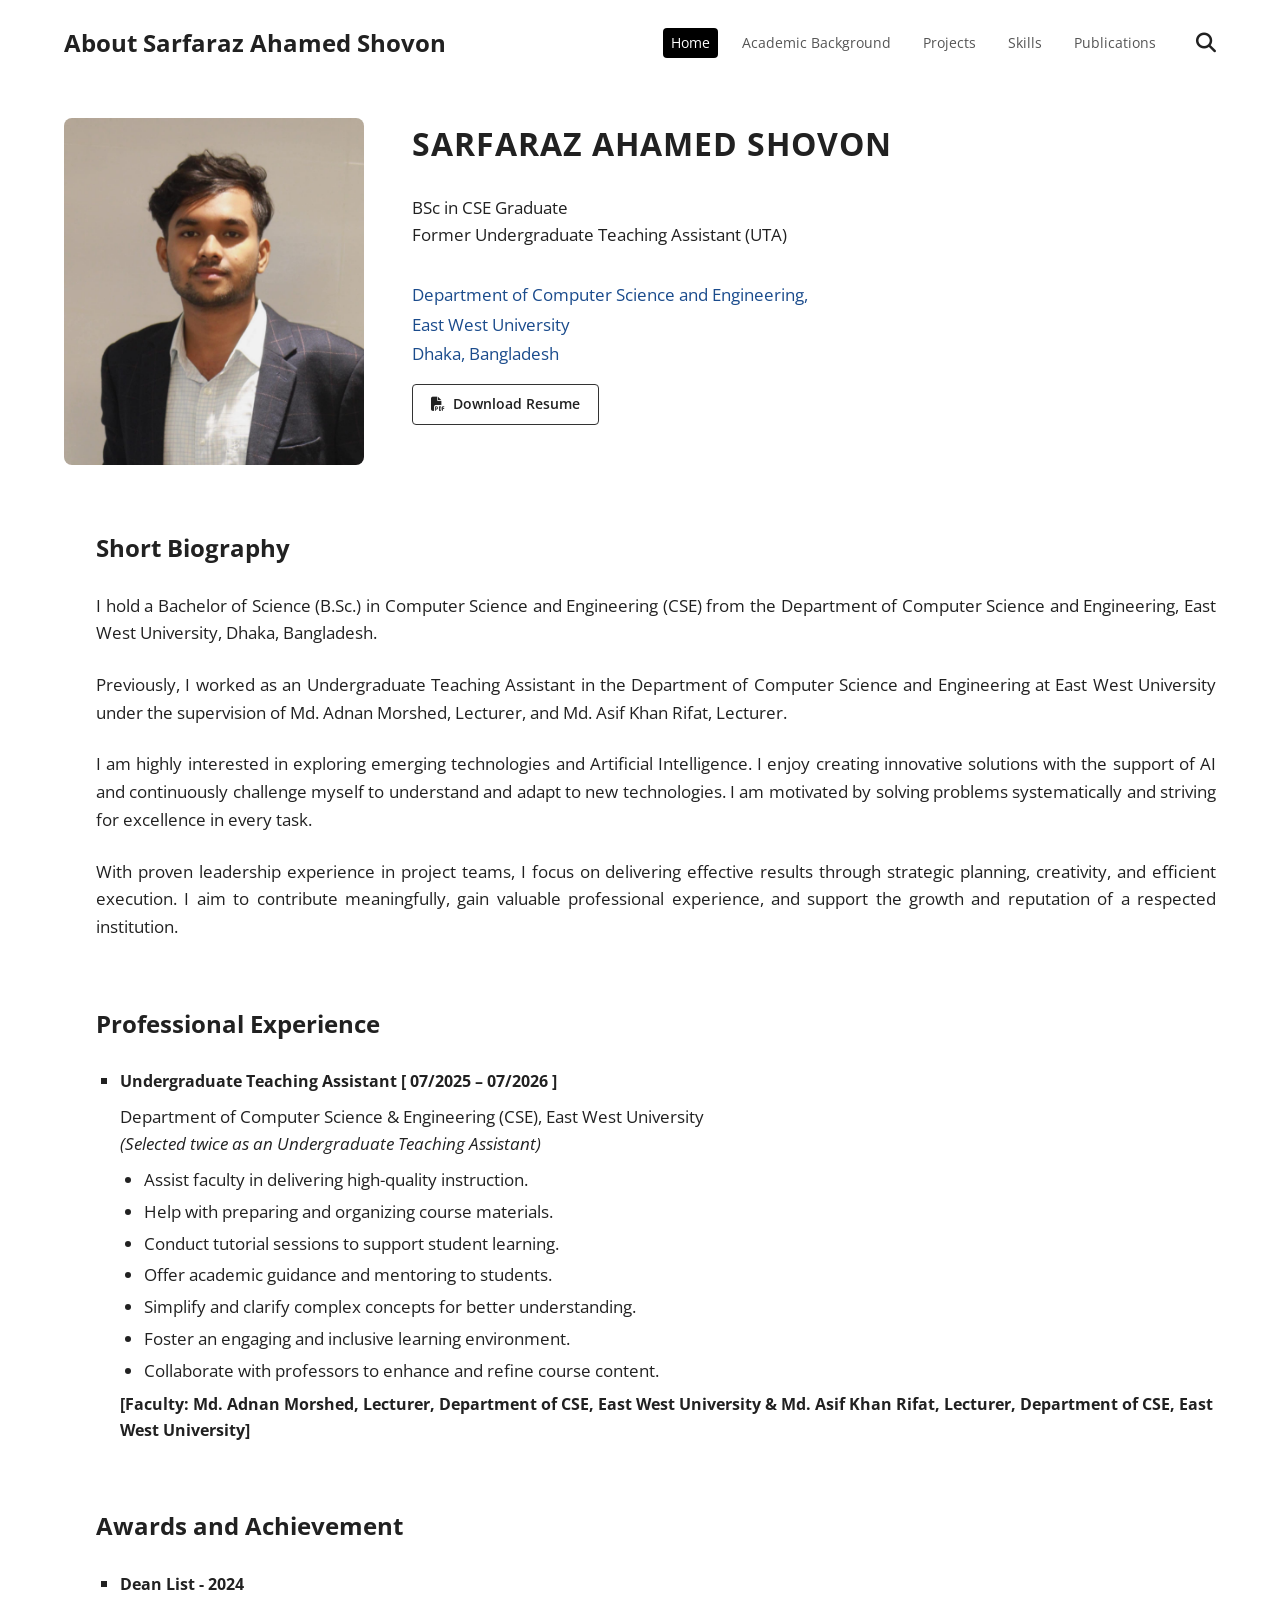
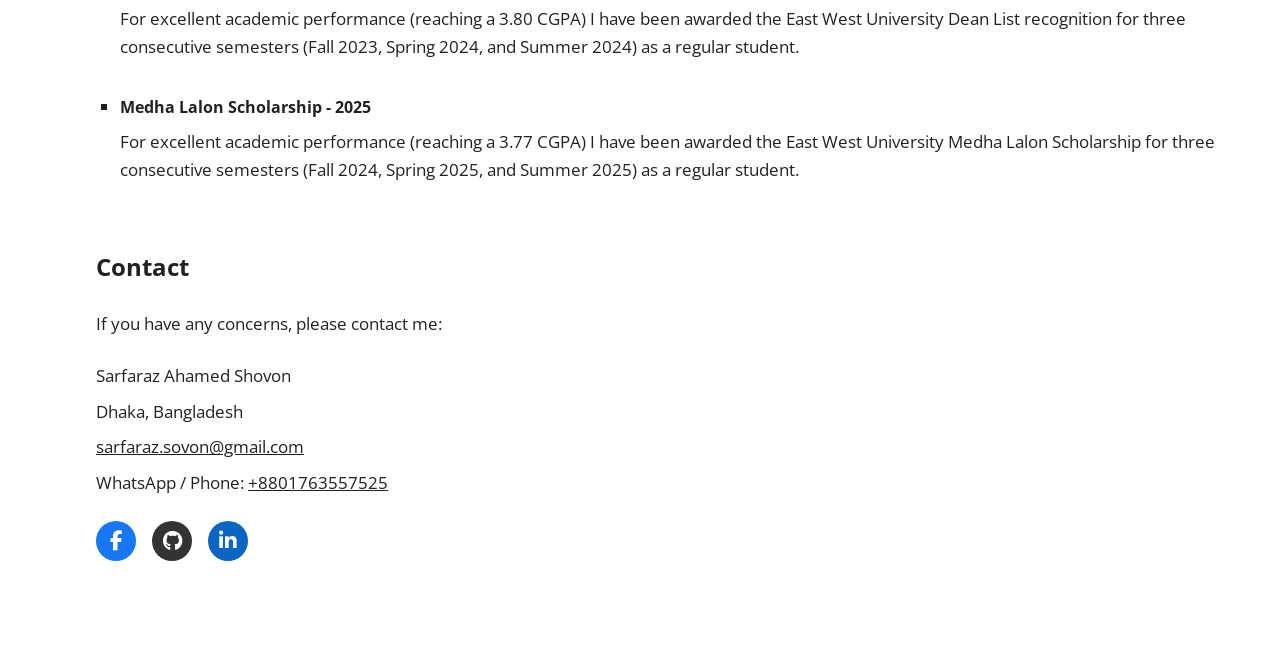
<file: index.html>
<!DOCTYPE html>
<html lang="en">
<head>
  <meta charset="UTF-8">
  <meta name="viewport" content="width=device-width, initial-scale=1.0">
  <meta name="description" content="Sarfaraz Ahamed Shovon - Portfolio">
  <title>Sarfaraz Ahamed Shovon | Portfolio</title>
  <link rel="icon" type="image/jpeg" href="images/profile.jpg">
  
  <!-- Font Awesome for Icons -->
  <link rel="stylesheet" href="https://cdnjs.cloudflare.com/ajax/libs/font-awesome/6.5.1/css/all.min.css">
  
  <!-- Custom Styles -->
  <link rel="stylesheet" href="style.css">
</head>
<body>

  <div class="container">
    <!-- Overlay for mobile menu -->
    <div class="menu-overlay" id="menuOverlay"></div>

    <!-- Header -->
    <header class="header">
      <div class="header-brand">
        <i class="fas fa-bars mobile-menu-btn" id="mobileMenuBtn"></i>
        <div class="site-title">About Sarfaraz Ahamed Shovon</div>
      </div>
      <nav class="nav" id="mainNav">
        <i class="fas fa-times close-menu-btn" id="closeMenuBtn"></i>
        <div class="nav-links">
          <a href="index.html" class="nav-link active">Home</a>
          <a href="academic.html" class="nav-link">Academic Background</a>
          <a href="projects.html" class="nav-link">Projects</a>
          <a href="skills.html" class="nav-link">Skills</a>
          <a href="publications.html" class="nav-link">Publications</a>
        </div>
      </nav>
      <i class="fas fa-search nav-search" id="searchBtn" style="cursor: pointer;"></i>
    </header>

    <!-- Main Content -->
    <main class="main-content">
      
      <!-- Hero Section -->
      <section class="hero">
        <div class="hero-image">
          <img src="images/profile.jpg" alt="Sarfaraz Ahamed Shovon">
        </div>
        <div class="hero-info">
          <h1 class="hero-name">SARFARAZ AHAMED SHOVON</h1>
          <div class="hero-details">
            <p class="hero-title">BSc in CSE Graduate<br>Former Undergraduate Teaching Assistant (UTA)</p>
            <div class="hero-affiliation">
              <p>Department of Computer Science and Engineering,</p>
              <p>East West University</p>
              <p>Dhaka, Bangladesh</p>
            </div>
            <div class="hero-action" style="margin-top: var(--space-3);">
              <a href="https://drive.google.com/uc?export=download&id=1s55cXIl7aJNW95Kx0sTf9O6nR734k5rl" target="_blank" rel="noopener noreferrer" download class="btn-resume">
                <i class="fas fa-file-pdf"></i> Download Resume
              </a>
            </div>
          </div>
        </div>
      </section>

      <!-- Biography Section -->
      <section class="section" id="biography">
        <h2 class="section-title">Short Biography</h2>
        <div class="content-text">
          <p>I hold a Bachelor of Science (B.Sc.) in Computer Science and Engineering (CSE) from the Department of Computer Science and Engineering, East West University, Dhaka, Bangladesh.</p>
          <p>Previously, I worked as an Undergraduate Teaching Assistant in the Department of Computer Science and Engineering at East West University under the supervision of Md. Adnan Morshed, Lecturer, and Md. Asif Khan Rifat, Lecturer.</p>
          <p>I am highly interested in exploring emerging technologies and Artificial Intelligence. I enjoy creating innovative solutions with the support of AI and continuously challenge myself to understand and adapt to new technologies. I am motivated by solving problems systematically and striving for excellence in every task.</p>
          <p>With proven leadership experience in project teams, I focus on delivering effective results through strategic planning, creativity, and efficient execution. I aim to contribute meaningfully, gain valuable professional experience, and support the growth and reputation of a respected institution.</p>
        </div>
      </section>

      <!-- Experience Section -->
      <section class="section" id="experience">
        <h2 class="section-title">Professional Experience</h2>
        <ul class="experience-list">
          <li class="experience-item">
            <strong>Undergraduate Teaching Assistant [ 07/2025 – 07/2026 ]</strong>
            <p>Department of Computer Science & Engineering (CSE), East West University</p>
            <p><em>(Selected twice as an Undergraduate Teaching Assistant)</em></p>
            
            <ul class="experience-details">
              <li>Assist faculty in delivering high-quality instruction.</li>
              <li>Help with preparing and organizing course materials.</li>
              <li>Conduct tutorial sessions to support student learning.</li>
              <li>Offer academic guidance and mentoring to students.</li>
              <li>Simplify and clarify complex concepts for better understanding.</li>
              <li>Foster an engaging and inclusive learning environment.</li>
              <li>Collaborate with professors to enhance and refine course content.</li>
            </ul>
            <p><strong>[Faculty: Md. Adnan Morshed, Lecturer, Department of CSE, East West University & Md. Asif Khan Rifat, Lecturer, Department of CSE, East West University]</strong></p>
          </li>
        </ul>
      </section>

      <!-- Awards Section -->
      <section class="section" id="awards">
        <h2 class="section-title">Awards and Achievement</h2>
        <ul class="awards-list">
          <li class="award-item">
            <strong>Dean List - 2024</strong>
            <p>For excellent academic performance (reaching a 3.80 CGPA) I have been awarded the East West University Dean List recognition for three consecutive semesters (Fall 2023, Spring 2024, and Summer 2024) as a regular student.</p>
          </li>
          <li class="award-item">
            <strong>Medha Lalon Scholarship - 2025</strong>
            <p>For excellent academic performance (reaching a 3.77 CGPA) I have been awarded the East West University Medha Lalon Scholarship for three consecutive semesters (Fall 2024, Spring 2025, and Summer 2025) as a regular student.</p>
          </li>
        </ul>
      </section>

      <!-- Contact Section -->
      <section class="section" id="contact">
        <h2 class="section-title">Contact</h2>
        <div class="contact-info">
          <p>If you have any concerns, please contact me:</p>
          <p>Sarfaraz Ahamed Shovon</p>
          <p>Dhaka, Bangladesh</p>
          <p><a href="mailto:sarfaraz.sovon@gmail.com" style="color: inherit; text-decoration: underline;">sarfaraz.sovon@gmail.com</a></p>
          <p>WhatsApp / Phone: <a href="https://wa.me/8801763557525" target="_blank" style="color: inherit; text-decoration: underline;">+8801763557525</a></p>
        </div>
        
        <div class="social-icons">
          <a href="https://m.facebook.com/sarfarazahamed.shovon.5/" target="_blank" class="social-icon icon-facebook" aria-label="Facebook">
            <i class="fab fa-facebook-f"></i>
          </a>
          <a href="https://github.com/shovon021" target="_blank" class="social-icon icon-github" aria-label="GitHub">
            <i class="fab fa-github"></i>
          </a>
          <a href="https://www.linkedin.com/in/sarfaraz-ahamed-shovon-49422b405" target="_blank" class="social-icon icon-linkedin" aria-label="LinkedIn">
            <i class="fab fa-linkedin-in"></i>
          </a>
        </div>
      </section>

    </main>
  </div>

  <script src="script.js"></script>
</body>
</html>
</file>
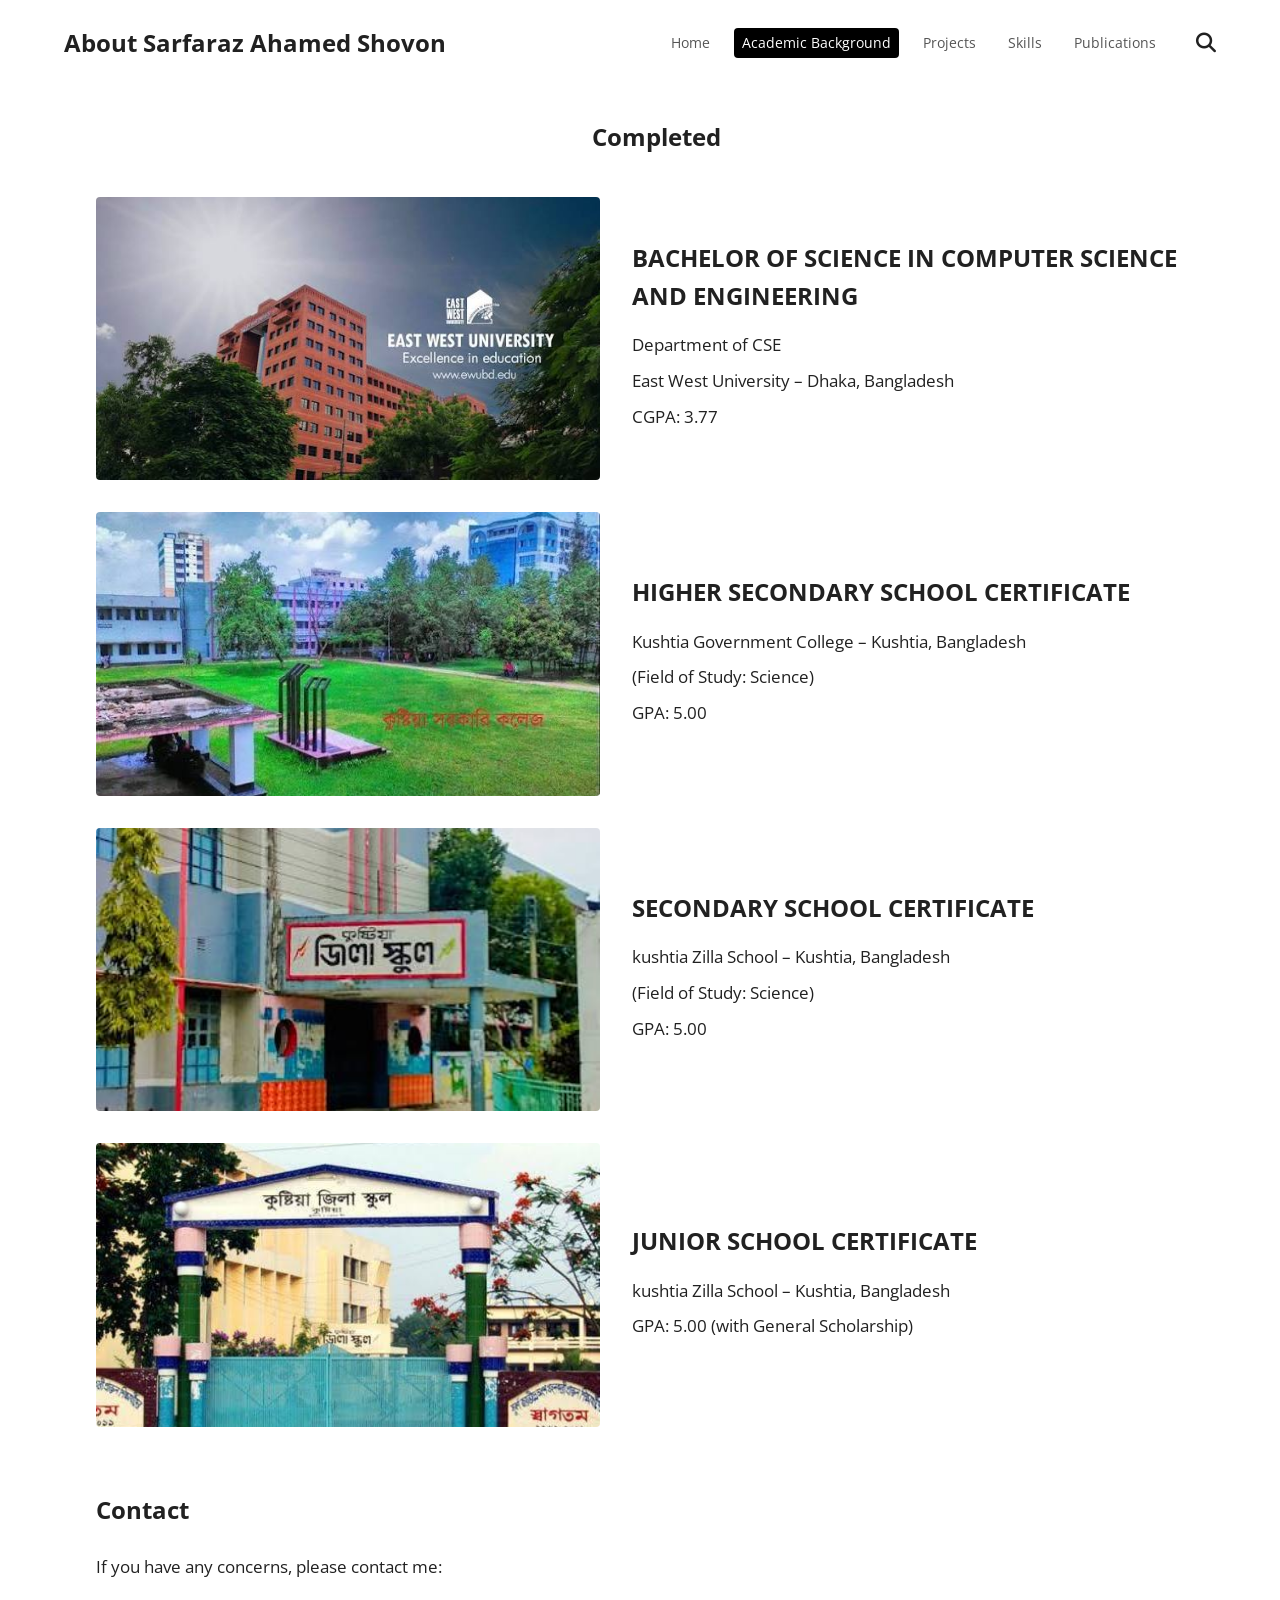
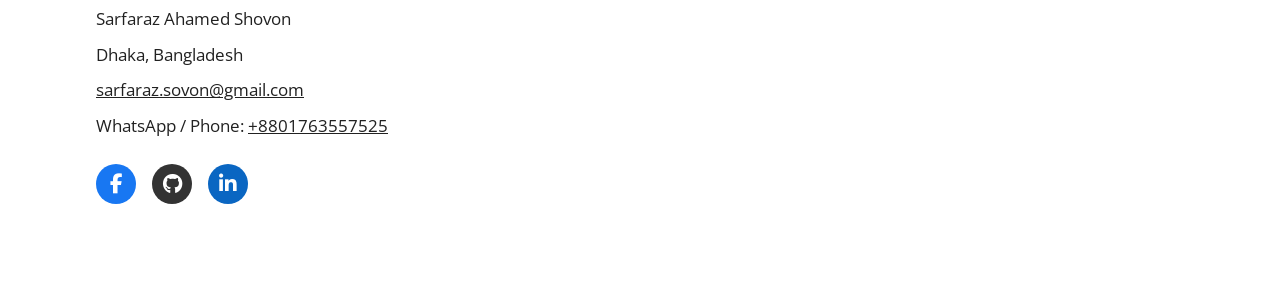
<file: academic.html>
<!DOCTYPE html>
<html lang="en">
<head>
  <meta charset="UTF-8">
  <meta name="viewport" content="width=device-width, initial-scale=1.0">
  <meta name="description" content="Sarfaraz Ahamed Shovon - Academic Background">
  <title>Academic Background | Sarfaraz Ahamed Shovon</title>
  <link rel="icon" type="image/jpeg" href="images/profile.jpg">
  
  <!-- Font Awesome for Icons -->
  <link rel="stylesheet" href="https://cdnjs.cloudflare.com/ajax/libs/font-awesome/6.5.1/css/all.min.css">
  
  <!-- Custom Styles -->
  <link rel="stylesheet" href="style.css">
</head>
<body>

  <div class="container">
    <!-- Overlay for mobile menu -->
    <div class="menu-overlay" id="menuOverlay"></div>

    <!-- Header -->
    <header class="header">
      <div class="header-brand">
        <i class="fas fa-bars mobile-menu-btn" id="mobileMenuBtn"></i>
        <div class="site-title">About Sarfaraz Ahamed Shovon</div>
      </div>
      <nav class="nav" id="mainNav">
        <i class="fas fa-times close-menu-btn" id="closeMenuBtn"></i>
        <div class="nav-links">
          <a href="index.html" class="nav-link">Home</a>
          <a href="academic.html" class="nav-link active">Academic Background</a>
          <a href="projects.html" class="nav-link">Projects</a>
          <a href="skills.html" class="nav-link">Skills</a>
          <a href="publications.html" class="nav-link">Publications</a>
        </div>
      </nav>
      <i class="fas fa-search nav-search" id="searchBtn" style="cursor: pointer;"></i>
    </header>

    <!-- Main Content -->
    <main class="main-content">
      
      <!-- Academic Section -->
      <section class="section">
        <h2 class="section-title text-center" style="margin-bottom: 40px;">Completed</h2>
        
        <div class="academic-card">
          <div class="academic-image">
            <img src="images/uni.jpg" alt="East West University">
          </div>
          <div class="academic-details">
            <h3 class="degree-title">BACHELOR OF SCIENCE IN COMPUTER SCIENCE AND ENGINEERING</h3>
            <p>Department of CSE</p>
            <p>East West University – Dhaka, Bangladesh</p>
            <p>CGPA: 3.77</p>
          </div>
        </div>

        <div class="academic-card">
          <div class="academic-image">
            <img src="images/college.jpg" alt="Kushtia Government College">
          </div>
          <div class="academic-details">
            <h3 class="degree-title">HIGHER SECONDARY SCHOOL CERTIFICATE</h3>
            <p>Kushtia Government College – Kushtia, Bangladesh</p>
            <p>(Field of Study: Science)</p>
            <p>GPA: 5.00</p>
          </div>
        </div>

        <div class="academic-card">
          <div class="academic-image">
            <img src="images/school.jpg" alt="Kushtia Zilla School">
          </div>
          <div class="academic-details">
            <h3 class="degree-title">SECONDARY SCHOOL CERTIFICATE</h3>
            <p>kushtia Zilla School – Kushtia, Bangladesh</p>
            <p>(Field of Study: Science)</p>
            <p>GPA: 5.00</p>
          </div>
        </div>

        <div class="academic-card">
          <div class="academic-image">
            <img src="images/schoolJSC.jpg" alt="Kushtia Zilla School JSC">
          </div>
          <div class="academic-details">
            <h3 class="degree-title">JUNIOR SCHOOL CERTIFICATE</h3>
            <p>kushtia Zilla School – Kushtia, Bangladesh</p>
            <p>GPA: 5.00 (with General Scholarship)</p>
          </div>
        </div>

      </section>

      <!-- Contact Section -->
      <section class="section" style="margin-top: 60px;">
        <h2 class="section-title">Contact</h2>
        <div class="contact-info">
          <p>If you have any concerns, please contact me:</p>
          <p>Sarfaraz Ahamed Shovon</p>
          <p>Dhaka, Bangladesh</p>
          <p><a href="mailto:sarfaraz.sovon@gmail.com" style="color: inherit; text-decoration: underline;">sarfaraz.sovon@gmail.com</a></p>
          <p>WhatsApp / Phone: <a href="https://wa.me/8801763557525" target="_blank" style="color: inherit; text-decoration: underline;">+8801763557525</a></p>
        </div>
        
        <div class="social-icons">
          <a href="https://m.facebook.com/sarfarazahamed.shovon.5/" target="_blank" class="social-icon icon-facebook" aria-label="Facebook">
            <i class="fab fa-facebook-f"></i>
          </a>
          <a href="https://github.com/shovon021" target="_blank" class="social-icon icon-github" aria-label="GitHub">
            <i class="fab fa-github"></i>
          </a>
          <a href="https://www.linkedin.com/in/sarfaraz-ahamed-shovon-49422b405" target="_blank" class="social-icon icon-linkedin" aria-label="LinkedIn">
            <i class="fab fa-linkedin-in"></i>
          </a>
        </div>
      </section>

    </main>
  </div>
  
  <script src="script.js"></script>
</body>
</html>
</file>
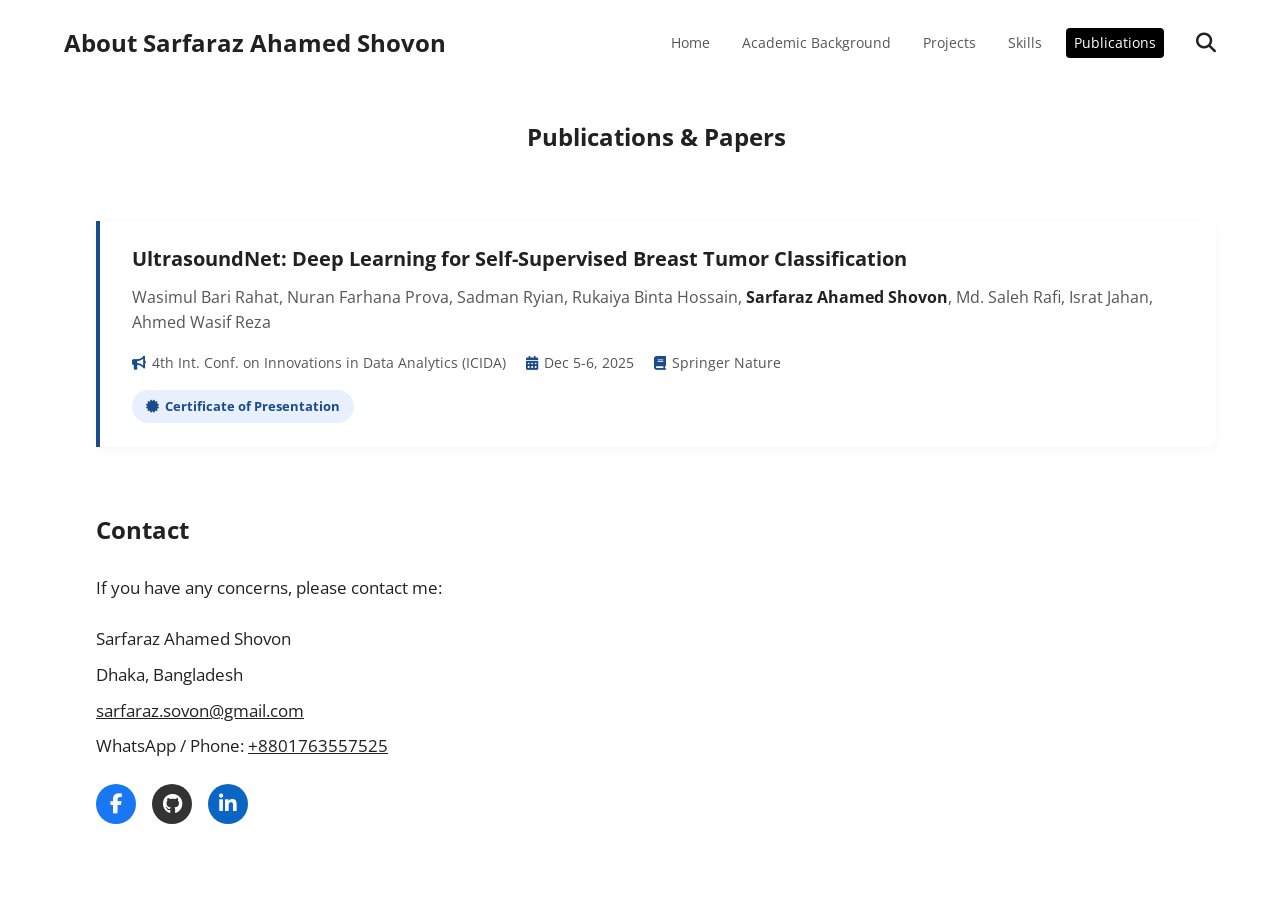
<file: publications.html>
<!DOCTYPE html>
<html lang="en">
<head>
  <meta charset="UTF-8">
  <meta name="viewport" content="width=device-width, initial-scale=1.0">
  <meta name="description" content="Sarfaraz Ahamed Shovon - Publications">
  <title>Publications | Sarfaraz Ahamed Shovon</title>
  <link rel="icon" type="image/jpeg" href="images/profile.jpg">
  
  <!-- Font Awesome for Icons -->
  <link rel="stylesheet" href="https://cdnjs.cloudflare.com/ajax/libs/font-awesome/6.5.1/css/all.min.css">
  
  <!-- Custom Styles -->
  <link rel="stylesheet" href="style.css">
</head>
<body>
  <div class="container">
    <div class="menu-overlay" id="menuOverlay"></div>

    <!-- Header -->
    <header class="header">
      <div class="header-brand">
        <i class="fas fa-bars mobile-menu-btn" id="mobileMenuBtn"></i>
        <div class="site-title">About Sarfaraz Ahamed Shovon</div>
      </div>
      <nav class="nav" id="mainNav">
        <i class="fas fa-times close-menu-btn" id="closeMenuBtn"></i>
        <div class="nav-links">
          <a href="index.html" class="nav-link">Home</a>
          <a href="academic.html" class="nav-link">Academic Background</a>
          <a href="projects.html" class="nav-link">Projects</a>
          <a href="skills.html" class="nav-link">Skills</a>
          <a href="publications.html" class="nav-link active">Publications</a>
        </div>
      </nav>
      <i class="fas fa-search nav-search" id="searchBtn" style="cursor: pointer;"></i>
    </header>

    <!-- Main Content -->
    <main class="main-content">
      
      <section class="section">
        <h2 class="section-title text-center">Publications & Papers</h2>
      </section>

      <section class="section">
        <ul style="list-style: none; padding: 0;">
          <li style="padding: var(--space-4) var(--space-5); border-left: 4px solid #1a4b8c; background-color: var(--color-surface-base); box-shadow: 0 2px 10px rgba(0,0,0,0.04); border-radius: 0 8px 8px 0; margin-bottom: var(--space-4);">
            
            <h3 style="color: var(--color-text-primary); font-size: 20px; font-weight: bold; margin-bottom: 12px; line-height: 1.4;">
              UltrasoundNet: Deep Learning for Self-Supervised Breast Tumor Classification
            </h3>
            
            <p style="color: var(--color-text-secondary); margin-bottom: 16px; font-size: 16px; line-height: 1.6;">
              Wasimul Bari Rahat, Nuran Farhana Prova, Sadman Ryian, Rukaiya Binta Hossain, <strong style="color: var(--color-text-primary);">Sarfaraz Ahamed Shovon</strong>, Md. Saleh Rafi, Israt Jahan, Ahmed Wasif Reza
            </p>
            
            <div style="display: flex; flex-wrap: wrap; gap: 20px; color: var(--color-text-secondary); font-size: 14px; margin-bottom: 16px;">
              <span style="display: flex; align-items: center;"><i class="fas fa-bullhorn" style="margin-right: 6px; color: #1a4b8c;"></i> 4th Int. Conf. on Innovations in Data Analytics (ICIDA)</span>
              <span style="display: flex; align-items: center;"><i class="fas fa-calendar-alt" style="margin-right: 6px; color: #1a4b8c;"></i> Dec 5-6, 2025</span>
              <span style="display: flex; align-items: center;"><i class="fas fa-book" style="margin-right: 6px; color: #1a4b8c;"></i> Springer Nature</span>
            </div>
            
            <div style="margin-top: 16px;">
              <span style="display: inline-flex; align-items: center; font-size: 13px; font-weight: bold; color: #1a4b8c; background-color: #e8f0fe; padding: 6px 14px; border-radius: 20px;">
                <i class="fas fa-certificate" style="margin-right: 6px;"></i> Certificate of Presentation
              </span>
            </div>

          </li>
        </ul>
      </section>

      <!-- Contact Section -->
      <section class="section" style="margin-top: 60px;">
        <h2 class="section-title">Contact</h2>
        <div class="contact-info">
          <p>If you have any concerns, please contact me:</p>
          <p>Sarfaraz Ahamed Shovon</p>
          <p>Dhaka, Bangladesh</p>
          <p><a href="mailto:sarfaraz.sovon@gmail.com" style="color: inherit; text-decoration: underline;">sarfaraz.sovon@gmail.com</a></p>
          <p>WhatsApp / Phone: <a href="https://wa.me/8801763557525" target="_blank" style="color: inherit; text-decoration: underline;">+8801763557525</a></p>
        </div>
        
        <div class="social-icons">
          <a href="https://m.facebook.com/sarfarazahamed.shovon.5/" target="_blank" class="social-icon icon-facebook" aria-label="Facebook">
            <i class="fab fa-facebook-f"></i>
          </a>
          <a href="https://github.com/shovon021" target="_blank" class="social-icon icon-github" aria-label="GitHub">
            <i class="fab fa-github"></i>
          </a>
          <a href="https://www.linkedin.com/in/sarfaraz-ahamed-shovon-49422b405" target="_blank" class="social-icon icon-linkedin" aria-label="LinkedIn">
            <i class="fab fa-linkedin-in"></i>
          </a>
        </div>
      </section>

    </main>
  </div>
  
  <script src="script.js"></script>
</body>
</html>
</file>
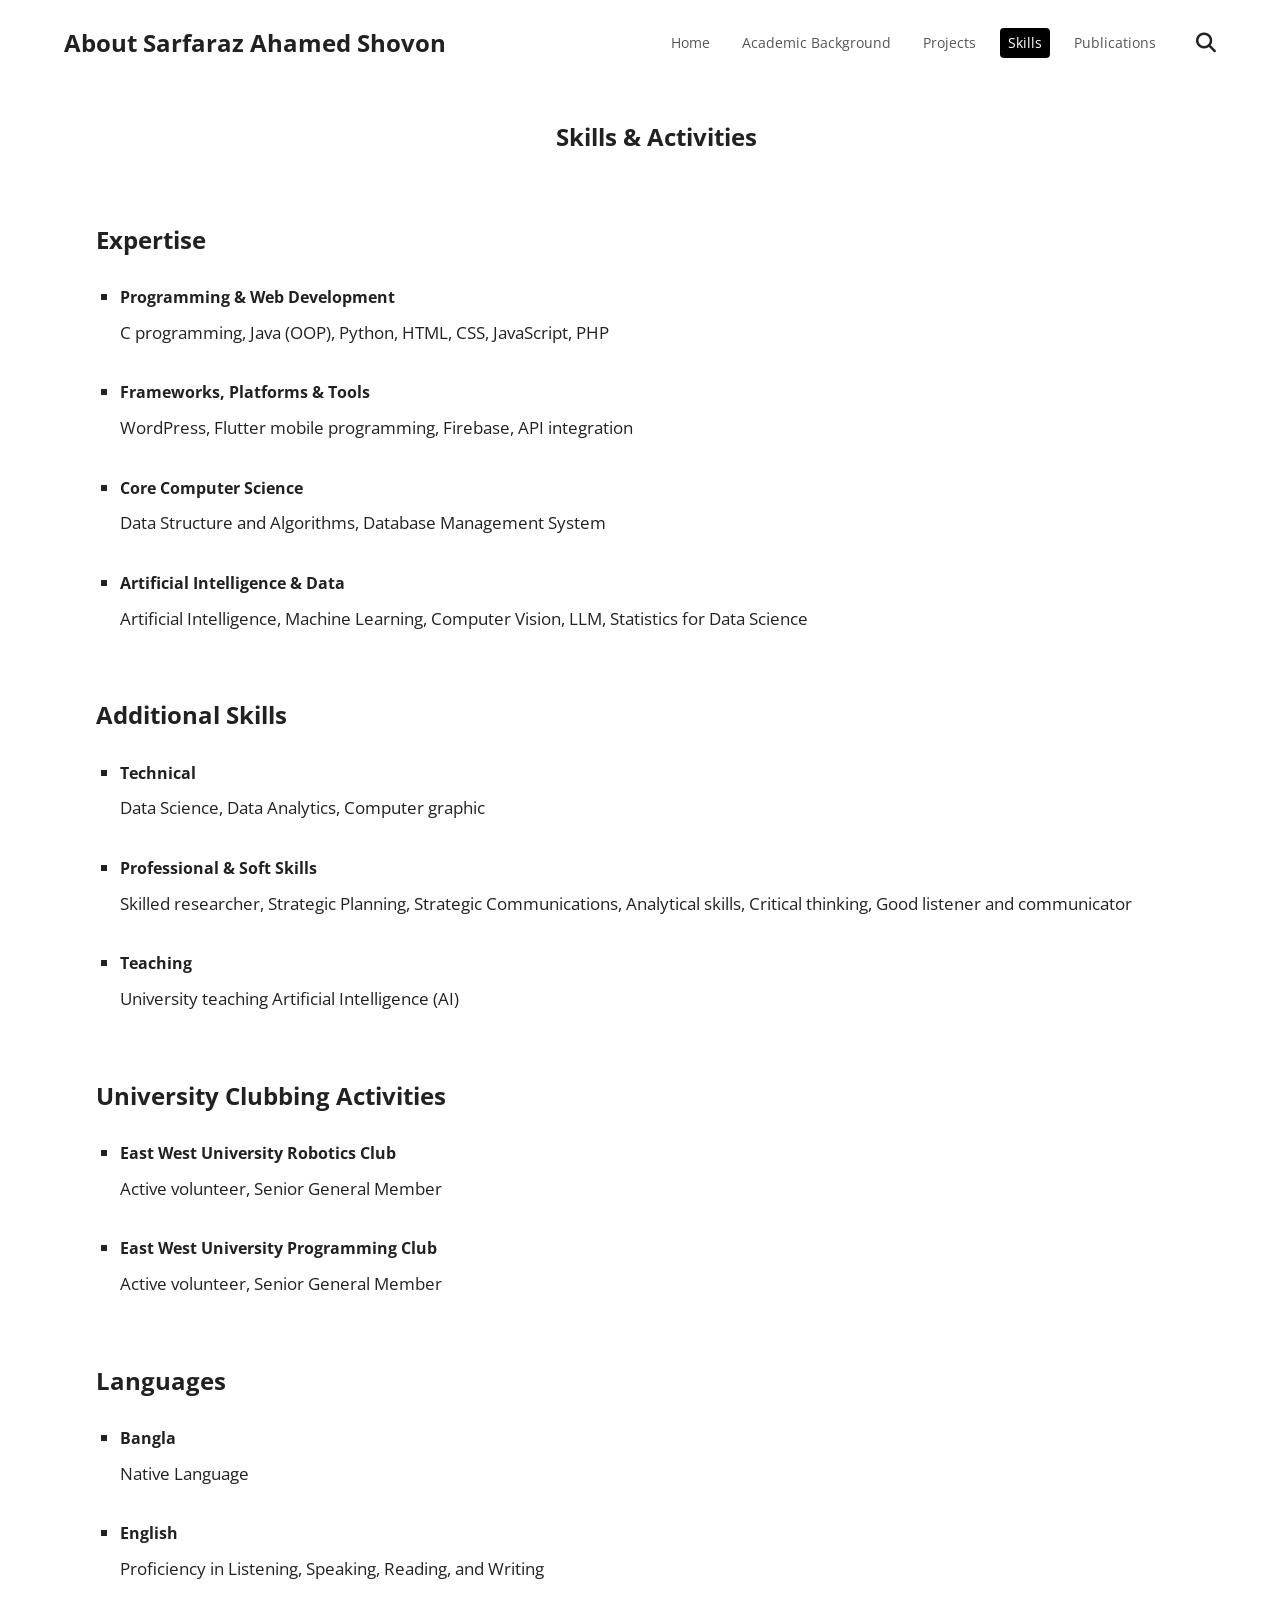
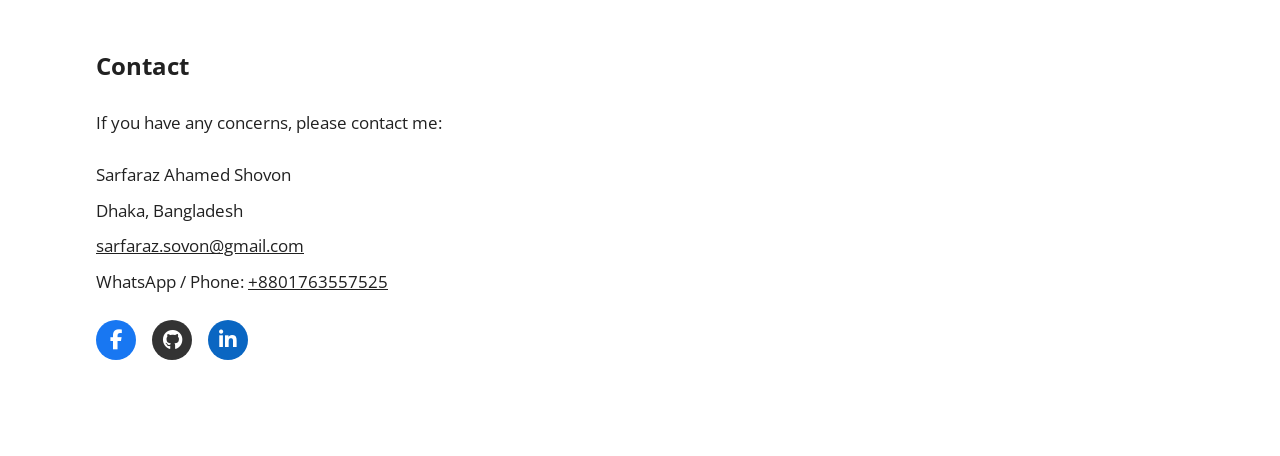
<file: skills.html>
<!DOCTYPE html>
<html lang="en">
<head>
  <meta charset="UTF-8">
  <meta name="viewport" content="width=device-width, initial-scale=1.0">
  <meta name="description" content="Sarfaraz Ahamed Shovon - Skills">
  <title>Skills | Sarfaraz Ahamed Shovon</title>
  <link rel="icon" type="image/jpeg" href="images/profile.jpg">
  
  <!-- Font Awesome for Icons -->
  <link rel="stylesheet" href="https://cdnjs.cloudflare.com/ajax/libs/font-awesome/6.5.1/css/all.min.css">
  
  <!-- Custom Styles -->
  <link rel="stylesheet" href="style.css">
</head>
<body>
  <div class="container">
    <div class="menu-overlay" id="menuOverlay"></div>

    <!-- Header -->
    <header class="header">
      <div class="header-brand">
        <i class="fas fa-bars mobile-menu-btn" id="mobileMenuBtn"></i>
        <div class="site-title">About Sarfaraz Ahamed Shovon</div>
      </div>
      <nav class="nav" id="mainNav">
        <i class="fas fa-times close-menu-btn" id="closeMenuBtn"></i>
        <div class="nav-links">
          <a href="index.html" class="nav-link">Home</a>
          <a href="academic.html" class="nav-link">Academic Background</a>
          <a href="projects.html" class="nav-link">Projects</a>
          <a href="skills.html" class="nav-link active">Skills</a>
          <a href="publications.html" class="nav-link">Publications</a>
        </div>
      </nav>
      <i class="fas fa-search nav-search" id="searchBtn" style="cursor: pointer;"></i>
    </header>

    <!-- Main Content -->
    <main class="main-content">
      
      <section class="section">
        <h2 class="section-title text-center">Skills & Activities</h2>
      </section>

      <section class="section">
        <h3 class="section-title">Expertise</h3>
        <ul class="experience-list">
          <li class="experience-item">
            <strong>Programming & Web Development</strong>
            <p>C programming, Java (OOP), Python, HTML, CSS, JavaScript, PHP</p>
          </li>
          <li class="experience-item">
            <strong>Frameworks, Platforms & Tools</strong>
            <p>WordPress, Flutter mobile programming, Firebase, API integration</p>
          </li>
          <li class="experience-item">
            <strong>Core Computer Science</strong>
            <p>Data Structure and Algorithms, Database Management System</p>
          </li>
          <li class="experience-item">
            <strong>Artificial Intelligence & Data</strong>
            <p>Artificial Intelligence, Machine Learning, Computer Vision, LLM, Statistics for Data Science</p>
          </li>
        </ul>
      </section>

      <section class="section">
        <h3 class="section-title">Additional Skills</h3>
        <ul class="experience-list">
          <li class="experience-item">
            <strong>Technical</strong>
            <p>Data Science, Data Analytics, Computer graphic</p>
          </li>
          <li class="experience-item">
            <strong>Professional & Soft Skills</strong>
            <p>Skilled researcher, Strategic Planning, Strategic Communications, Analytical skills, Critical thinking, Good listener and communicator</p>
          </li>
          <li class="experience-item">
            <strong>Teaching</strong>
            <p>University teaching Artificial Intelligence (AI)</p>
          </li>
        </ul>
      </section>

      <section class="section">
        <h3 class="section-title">University Clubbing Activities</h3>
        <ul class="experience-list">
          <li class="experience-item">
            <strong>East West University Robotics Club</strong>
            <p>Active volunteer, Senior General Member</p>
          </li>
          <li class="experience-item">
            <strong>East West University Programming Club</strong>
            <p>Active volunteer, Senior General Member</p>
          </li>
        </ul>
      </section>

      <section class="section">
        <h3 class="section-title">Languages</h3>
        <ul class="experience-list">
          <li class="experience-item">
            <strong>Bangla</strong>
            <p>Native Language</p>
          </li>
          <li class="experience-item">
            <strong>English</strong>
            <p>Proficiency in Listening, Speaking, Reading, and Writing</p>
          </li>
        </ul>
      </section>

      <!-- Contact Section -->
      <section class="section" style="margin-top: 60px;">
        <h2 class="section-title">Contact</h2>
        <div class="contact-info">
          <p>If you have any concerns, please contact me:</p>
          <p>Sarfaraz Ahamed Shovon</p>
          <p>Dhaka, Bangladesh</p>
          <p><a href="mailto:sarfaraz.sovon@gmail.com" style="color: inherit; text-decoration: underline;">sarfaraz.sovon@gmail.com</a></p>
          <p>WhatsApp / Phone: <a href="https://wa.me/8801763557525" target="_blank" style="color: inherit; text-decoration: underline;">+8801763557525</a></p>
        </div>
        
        <div class="social-icons">
          <a href="https://m.facebook.com/sarfarazahamed.shovon.5/" target="_blank" class="social-icon icon-facebook" aria-label="Facebook">
            <i class="fab fa-facebook-f"></i>
          </a>
          <a href="https://github.com/shovon021" target="_blank" class="social-icon icon-github" aria-label="GitHub">
            <i class="fab fa-github"></i>
          </a>
          <a href="https://www.linkedin.com/in/sarfaraz-ahamed-shovon-49422b405" target="_blank" class="social-icon icon-linkedin" aria-label="LinkedIn">
            <i class="fab fa-linkedin-in"></i>
          </a>
        </div>
      </section>

    </main>
  </div>
  
  <script src="script.js"></script>
</body>
</html>
</file>
<file: style.css>
/* ==========================================================================
   Sarfaraz Ahamed Shovon — Simple Portfolio Design System
   Design tokens sourced from DESIGN.md & SKILL.md
   ========================================================================== */

/* ── Google Fonts ── */
@import url('https://fonts.googleapis.com/css2?family=Open+Sans:wght@400;600;700&display=swap');

/* ── Design Tokens ── */
:root {
  --font-family-primary: 'Open Sans', sans-serif;
  --font-size-base: 17.3333px; /* 13pt */
  --font-size-sm: 14px;
  --font-size-md: 16px;
  --font-size-lg: 24px;
  --font-size-xl: 32px; /* For main titles */
  
  --font-weight-base: 400;
  --font-weight-semibold: 600;
  --font-weight-bold: 700;

  --line-height-base: 27.7333px;
  
  --color-text-primary: #212121;
  --color-text-secondary: #555555;
  --color-surface-base: #ffffff;
  --color-surface-raised: #f8f9fa;
  --color-surface-strong: #000000;
  
  --space-1: 4px;
  --space-2: 8px;
  --space-3: 16px;
  --space-4: 24px;
  --space-5: 32px;
  --space-6: 48px;
  --space-7: 64px;

  --container-max: 1200px;
}

/* ── Reset & Base ── */
*, *::before, *::after {
  box-sizing: border-box;
  margin: 0;
  padding: 0;
}

body {
  font-family: var(--font-family-primary);
  font-size: var(--font-size-base);
  font-weight: var(--font-weight-base);
  line-height: 1.6;
  color: var(--color-text-primary);
  background-color: var(--color-surface-base);
  -webkit-font-smoothing: antialiased;
  overflow-y: scroll; /* Force vertical scrollbar to prevent layout shift between pages */
}

a {
  color: var(--color-text-primary);
  text-decoration: none;
}

a:hover {
  text-decoration: underline;
}

img {
  max-width: 100%;
  height: auto;
  display: block;
}

/* ── Layout ── */
.container {
  max-width: var(--container-max);
  margin: 0 auto;
  padding: 0 var(--space-4);
}

/* ── Header / Navigation ── */
.header {
  padding: var(--space-4) 0;
  display: flex;
  justify-content: space-between;
  align-items: center;
  flex-wrap: nowrap; /* Prevent wrapping so search stays on right */
  gap: var(--space-4);
}

.header-brand {
  display: flex;
  align-items: center;
  gap: var(--space-3);
}

.mobile-menu-btn {
  display: none;
  font-size: 20px;
  color: var(--color-text-primary);
  cursor: pointer;
}

.site-title {
  font-size: var(--font-size-lg);
  font-weight: var(--font-weight-bold);
  color: var(--color-text-primary);
  white-space: nowrap; /* Prevent title from wrapping to multiple lines */
}

.nav {
  display: flex;
  align-items: center;
  flex-grow: 1;
  justify-content: flex-end;
}

.nav-links {
  display: flex;
  gap: var(--space-3);
  align-items: center;
  flex-wrap: nowrap; /* Keep all tabs on one line */
}

.close-menu-btn {
  display: none;
}

.menu-overlay {
  display: none;
}

.nav-link {
  font-size: var(--font-size-sm);
  color: var(--color-text-secondary);
  padding: var(--space-1) var(--space-2);
  border-radius: 4px;
  transition: all 0.2s ease;
}

.nav-link:hover {
  color: var(--color-text-primary);
  text-decoration: none;
}

.nav-link.active {
  background-color: var(--color-surface-strong);
  color: var(--color-surface-base);
}

.nav-search {
  margin-left: var(--space-2);
  color: var(--color-text-primary);
  cursor: pointer;
  font-size: 20px;
}

/* ── Main Content Area ── */
.main-content {
  padding: var(--space-5) 0;
}

/* ── Hero Section ── */
.hero {
  display: flex;
  gap: var(--space-6);
  align-items: flex-start;
  margin-bottom: var(--space-7);
}

.hero-image {
  flex-shrink: 0;
  width: 300px;
}

.hero-image img {
  width: 100%;
  border-radius: 8px; /* Slight rounding for a clean look */
}

.hero-info {
  flex-grow: 1;
}

.hero-name {
  font-size: var(--font-size-xl);
  font-weight: var(--font-weight-bold);
  margin-bottom: var(--space-4);
  text-transform: uppercase;
  letter-spacing: 1px;
}

.hero-details p {
  color: var(--color-text-primary);
}

.hero-title {
  margin-bottom: var(--space-5);
}

.hero-affiliation {
  margin-bottom: var(--space-3);
}

.hero-affiliation p {
  color: #1a4b8c;
  margin-bottom: 2px;
}

/* ── Resume Button ── */
.btn-resume {
  display: inline-flex;
  align-items: center;
  gap: 8px;
  padding: 8px 18px;
  background-color: #ffffff;
  color: #212121 !important;
  font-size: 14px;
  font-weight: 600;
  border: 1px solid #333333;
  border-radius: 4px;
  text-decoration: none;
  transition: all 0.2s ease;
}

.btn-resume:hover {
  background-color: #212121;
  color: #ffffff !important;
  text-decoration: none;
  border-color: #212121;
}

.social-icons a:hover {
  transform: translateY(-2px);
  opacity: 0.9;
  text-decoration: none;
  color: #ffffff;
}

/* ── Sections ── */
.section {
  margin-bottom: var(--space-7);
  padding-left: var(--space-5); /* Indent sections slightly as seen in reference */
}

.section-title {
  font-size: var(--font-size-lg);
  font-weight: var(--font-weight-bold);
  margin-bottom: var(--space-4);
  color: var(--color-text-primary);
}

/* ── Text Content ── */
.content-text {
  margin-bottom: var(--space-3);
  text-align: justify;
}

.content-text p {
  margin-bottom: var(--space-4); /* Added paragraph spacing */
}

/* ── Lists ── */
.experience-list, .awards-list {
  list-style-type: square;
  padding-left: var(--space-4);
}

.experience-item, .award-item {
  margin-bottom: var(--space-5);
}

.experience-item strong, .award-item strong {
  display: block;
  font-size: var(--font-size-md);
  margin-bottom: var(--space-2);
}

.experience-details {
  list-style-type: disc;
  padding-left: var(--space-4);
  margin-top: var(--space-2);
  margin-bottom: var(--space-2);
}

.experience-details li {
  margin-bottom: var(--space-1);
}

/* ── Contact Info ── */
.contact-info p {
  margin-bottom: var(--space-2);
}

.contact-info p:first-child {
  margin-bottom: var(--space-4);
}

/* ── Social Icons ── */
.social-icons {
  display: flex;
  gap: var(--space-3);
  margin-top: var(--space-4);
}

.social-icons a {
  display: inline-flex;
  align-items: center;
  justify-content: center;
  width: 40px;
  height: 40px;
  border-radius: 50%;
  color: #ffffff;
  font-size: 20px;
  transition: all 0.3s ease;
}

.social-icons a[aria-label="Facebook"] {
  background-color: #1877F2;
}

.social-icons a[aria-label="GitHub"] {
  background-color: #333333;
}

.social-icons a[aria-label="LinkedIn"] {
  background-color: #0A66C2;
}

.social-icons a[aria-label="Google Scholar"] {
  background-color: #4285F4;
}

.social-icon:hover {
  opacity: 0.8;
  text-decoration: none;
}

.icon-facebook { background-color: #1877F2; }
.icon-github { background-color: #333333; }
.icon-linkedin { background-color: #0A66C2; }

/* ── Responsive ── */
@media (max-width: 768px) {
  .nav {
    position: fixed;
    top: 0;
    left: -280px;
    width: 280px;
    height: 100vh;
    background-color: var(--color-surface-raised);
    flex-direction: column;
    justify-content: flex-start;
    align-items: stretch;
    padding: var(--space-4) 0;
    z-index: 1000;
    transition: left 0.3s ease;
    box-shadow: 2px 0 5px rgba(0,0,0,0.1);
  }
  
  .nav.open {
    left: 0;
  }
  
  .nav-links {
    flex-direction: column;
    align-items: flex-start;
    gap: var(--space-2);
    width: 100%;
  }

  .nav-link {
    font-size: var(--font-size-md);
    padding: var(--space-2) var(--space-4);
    width: 100%;
  }
  
  .nav-link.active {
    display: inline-block;
    align-self: flex-start;
    margin-left: var(--space-4);
    padding: 4px 8px;
    border-radius: 2px;
    width: auto;
  }
  
  .close-menu-btn {
    display: block;
    align-self: flex-start;
    margin-left: var(--space-4);
    margin-bottom: var(--space-4);
    font-size: 20px;
    cursor: pointer;
    color: var(--color-text-secondary);
  }

  .menu-overlay {
    display: block;
    position: fixed;
    top: 0;
    left: 0;
    width: 100vw;
    height: 100vh;
    background-color: rgba(0, 0, 0, 0.5);
    z-index: 999;
    opacity: 0;
    pointer-events: none;
    transition: opacity 0.3s ease;
  }
  
  .menu-overlay.open {
    opacity: 1;
    pointer-events: auto;
  }
  
  .mobile-menu-btn {
    display: block; /* Show hamburger on mobile */
  }
  
  .header {
    gap: var(--space-2);
  }

  .header-brand {
    gap: var(--space-2);
  }

  .site-title {
    font-size: 16px;
    white-space: normal;
    line-height: 1.3;
  }
  
  .hero {
    flex-direction: column;
    align-items: flex-start; /* Keep text left-aligned */
    gap: var(--space-5);
  }
  
  .hero-image {
    width: 100%;
    max-width: none; /* Let it stretch fully */
  }
  
  .hero-image img {
    border-radius: 0; /* Remove rounded corners on mobile to match reference */
    width: 100%;
  }
  
  .hero-info {
    width: 100%;
    text-align: left; /* Keep text left-aligned */
  }
  
  .hero-name {
    font-size: var(--font-size-lg);
  }
  
  h3.project-title, .project-title {
    font-size: 15px !important;
    line-height: 1.35 !important;
    margin-bottom: 12px !important;
  }
  
  .academic-card {
    flex-direction: column;
    align-items: flex-start;
  }
  
  .academic-image {
    width: 100%;
  }

  .academic-details {
    width: 100%;
    text-align: left;
  }

  .section {
    padding-left: 0;
  }
  
  .social-icons {
    justify-content: flex-start;
  }
}

/* ── Academic Background ── */
.academic-card {
  display: flex;
  gap: var(--space-5);
  margin-bottom: var(--space-5);
  align-items: center;
}

.academic-image {
  flex: 0 0 45%; /* Image takes about 45% of the width */
}

.academic-image img {
  width: 100%;
  aspect-ratio: 16 / 9; /* Standardized size for all images */
  object-fit: cover;
  border-radius: 4px;
}

.academic-details {
  flex: 1;
}

.degree-title {
  font-size: var(--font-size-lg); /* Increased font size */
  font-weight: var(--font-weight-bold);
  text-transform: uppercase;
  margin-bottom: var(--space-3);
}

.academic-details p {
  margin-bottom: var(--space-2);
  color: var(--color-text-primary);
}

/* ── Projects ── */
.project-card {
  text-align: center;
  margin-bottom: var(--space-7);
}

.project-title {
  font-size: var(--font-size-xl);
  font-weight: var(--font-weight-bold);
  margin-bottom: var(--space-4);
  color: var(--color-text-primary);
}

.text-left {
  text-align: left;
  margin-left: 5%;
}

.text-center {
  text-align: center;
}

.project-links {
  margin-bottom: var(--space-5);
}

.project-link {
  display: inline-block;
  margin: 0 var(--space-2);
  color: #1a4b8c;
  font-weight: var(--font-weight-bold);
  text-decoration: underline;
  text-transform: uppercase;
}

.project-link:hover {
  color: #0A66C2;
}

.carousel-container {
  position: relative;
  max-width: 650px;
  margin: var(--space-5) auto;
  border-radius: 8px;
  box-shadow: 0 4px 12px rgba(0,0,0,0.1);
}

.carousel-container.fixed-ratio {
  aspect-ratio: 16 / 9;
  background-color: #f8f9fa;
}

.carousel-container.fixed-ratio .carousel-track {
  height: 100%;
}

.carousel-container.fixed-ratio .carousel-img {
  height: 100%;
}

.carousel-container.fixed-ratio .carousel-img.active {
  position: absolute;
}

.carousel-mobile {
  max-width: 350px;
}

.carousel-track.fade-carousel {
  position: relative;
  display: block;
  overflow: hidden;
  width: 100%;
}

.carousel-img {
  position: absolute;
  top: 0;
  left: 0;
  width: 100%;
  height: 100%;
  object-fit: contain;
  opacity: 0;
  transition: opacity 0.8s ease-in-out;
  background-color: #ffffff;
}

.carousel-img.active {
  opacity: 1;
  z-index: 1;
  position: relative;
  height: auto;
}

.carousel-btn {
  position: absolute;
  top: 50%;
  transform: translateY(-50%);
  background: rgba(0, 0, 0, 0.6);
  color: white;
  border: none;
  width: 40px;
  height: 40px;
  border-radius: 50%;
  cursor: pointer;
  display: flex;
  align-items: center;
  justify-content: center;
  transition: background 0.3s;
  z-index: 2;
}

.carousel-btn:hover {
  background: rgba(0, 0, 0, 0.9);
}

.prev-btn { left: 10px; }
.next-btn { right: 10px; }

.project-actions {
  margin-top: var(--space-4);
}
</file>
